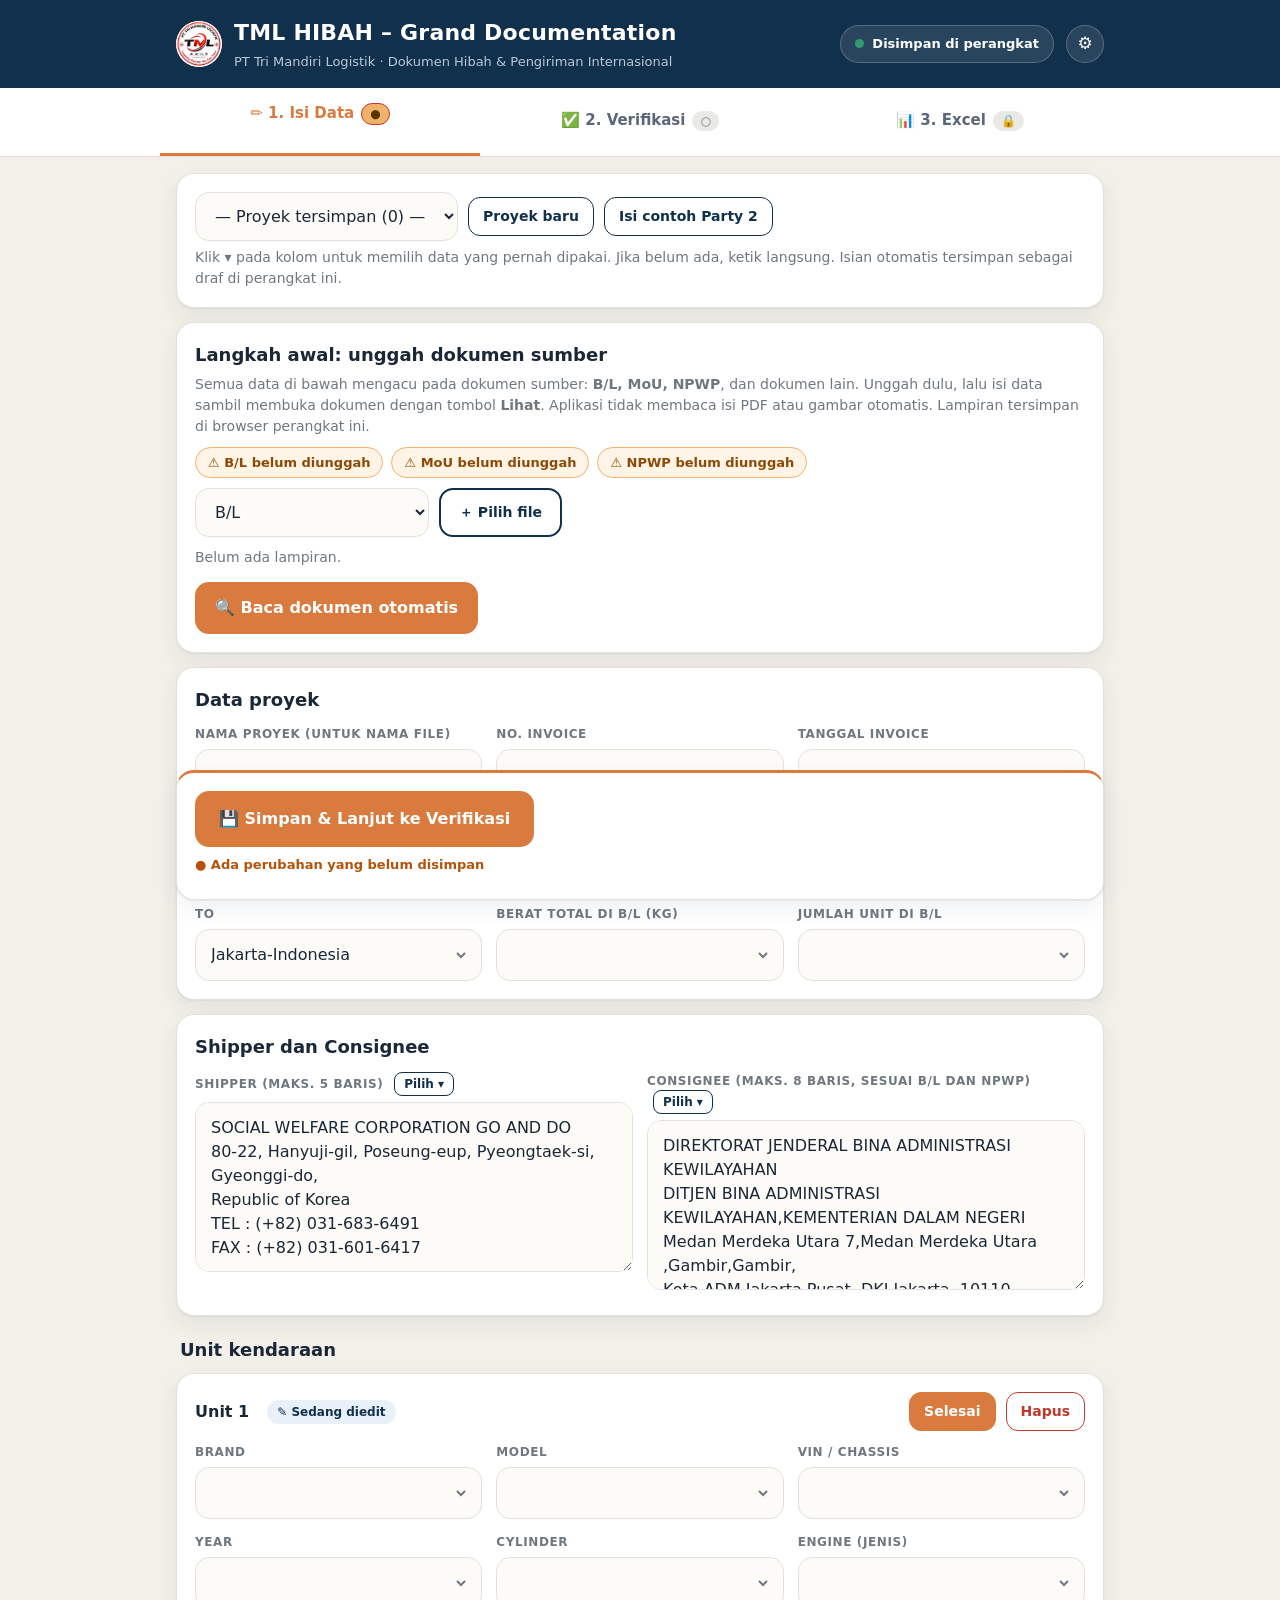
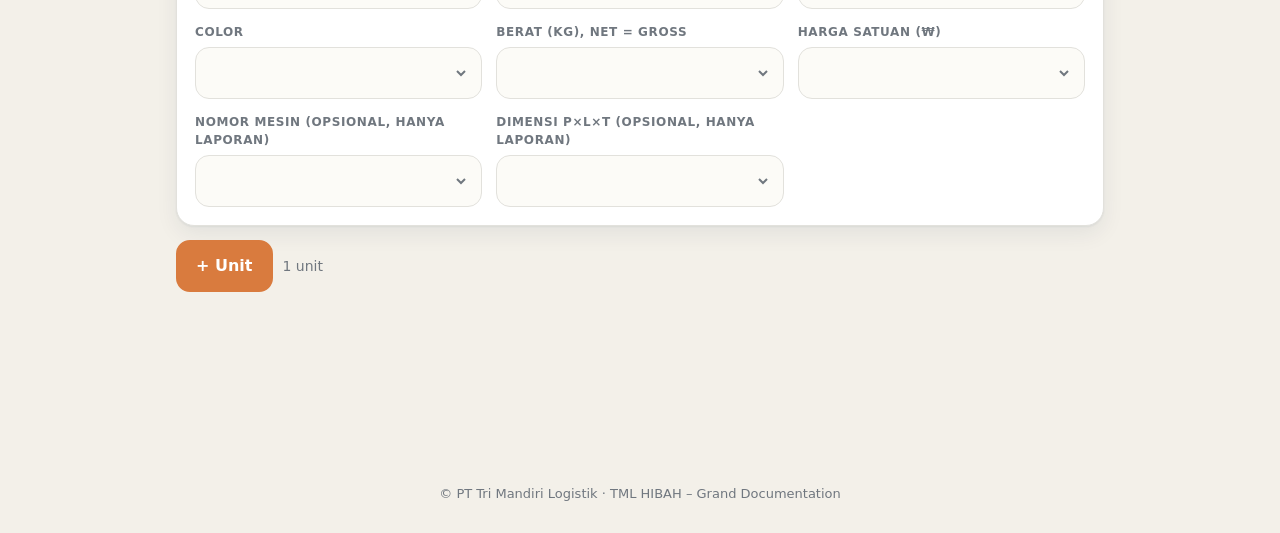
<file: index.html>
<!doctype html>
<html lang="id">
<head>
<meta charset="utf-8">
<meta name="viewport" content="width=device-width, initial-scale=1">
<meta name="description" content="TML HIBAH – Grand Documentation: pembuat Commercial Invoice dan Packing List untuk pengiriman hibah, PT Tri Mandiri Logistik.">
<title>TML HIBAH – Grand Documentation</title>
<link rel="icon" type="image/png" href="favicon.png">
<link rel="stylesheet" href="style.css?v=7">
</head>
<body>
<div id="lock" class="lock" hidden><div class="lockin"><img class="logo" src="[data-uri]" alt="Logo PT Tri Mandiri Logistik"><h2>Aplikasi internal PT Tri Mandiri Logistik</h2><p class="sub">Berisi template dan stempel resmi yang bersifat <b>RAHASIA</b>. Masukkan kode akses tim.</p><input id="lockPass" type="password" placeholder="Kode akses" autocomplete="current-password"><label class="rem"><input type="checkbox" id="lockRem"> Ingat di perangkat ini (hanya perangkat pribadi)</label><button class="p big" id="bUnlock">🔓 Buka</button><p id="lockMsg" class="sub"></p></div></div>
<header class="top">
  <div class="top-in">
    <img class="logo" src="[data-uri]" alt="Logo PT Tri Mandiri Logistik" width="46" height="46">
    <div class="ttl"><h1>TML HIBAH – Grand Documentation</h1><p>PT Tri Mandiri Logistik · Dokumen Hibah &amp; Pengiriman Internasional</p></div>
    <div class="pill"><i></i><span id="pillT">Disimpan di perangkat</span></div>
    <button class="gear" id="bLock" title="Kunci aplikasi" aria-label="Kunci">🔒</button>
    <button class="gear" id="bCfg" title="Pengaturan penyimpanan tim" aria-label="Pengaturan">⚙</button>
  </div>
</header>
<nav class="tabs"><div class="tabs-in"><button data-go="isi" class="on">✏️ 1. Isi Data<i class="tk idle" id="tkIsi"></i></button><button data-go="ver">✅ 2. Verifikasi<i class="tk idle" id="tkVer"></i></button><button data-go="xls">📊 3. Excel<i class="tk idle" id="tkXls"></i></button></div></nav>
<main>
  <div id="warn" class="warn" hidden></div>
  <section class="card" id="cfg" hidden>
    <h2>Pengaturan</h2>
    <p class="sub">Pengaturan ini tersimpan di browser perangkat ini.</p>
    <div class="g">
      <div><label>Nama operator (untuk jejak aktivitas)</label><input id="opName" placeholder="Nama Anda"></div>
      <div><label>Kode akses penyimpanan bersama (opsional)</label><input id="cfgCode" type="password" placeholder="sama dengan ACCESS_CODE di Apps Script" autocomplete="off"></div>
    </div>
    <label style="margin-top:14px">URL Google Apps Script (penyimpanan bersama + arsip Drive, opsional)</label>
    <input id="cfgUrl" placeholder="https://script.google.com/macros/s/…/exec">
    <div class="row" style="margin-top:14px"><button id="bCfgSave" class="p sm">Simpan pengaturan</button></div>
    <p class="sub" id="cfgMsg"></p>
  </section>

  <div class="tab" data-tab="isi">
    <section class="card">
      <div class="row">
        <select id="projSel"></select>
        <button id="bNew" class="sm">Proyek baru</button>
        <button id="bEx" class="sm">Isi contoh Party 2</button>
        <button id="bDelP" class="sm d" hidden>Hapus proyek tersimpan</button>
      </div>
      <p class="sub">Klik ▾ pada kolom untuk memilih data yang pernah dipakai. Jika belum ada, ketik langsung. Isian otomatis tersimpan sebagai draf di perangkat ini.</p>
    </section>
    <section class="card"><h2>Langkah awal: unggah dokumen sumber</h2>
      <p class="sub">Semua data di bawah mengacu pada dokumen sumber: <b>B/L, MoU, NPWP</b>, dan dokumen lain. Unggah dulu, lalu isi data sambil membuka dokumen dengan tombol <b>Lihat</b>. Aplikasi tidak membaca isi PDF atau gambar otomatis. Lampiran tersimpan di browser perangkat ini.</p>
      <div id="docChk" class="chips"></div>
      <div class="row" style="margin-top:6px">
        <select id="fType"><option>B/L</option><option>NPWP</option><option>MoU / Perjanjian Hibah</option><option>Grant Certificate</option><option>Spesifikasi Kendaraan</option><option>Lainnya</option></select>
        <label class="fl">＋ Pilih file<input type="file" id="fFiles" accept=".pdf,.xlsx,image/*" multiple hidden></label>
      </div>
      <div id="files" class="files"></div>
      <div class="row" style="margin-top:14px"><button class="p" id="bRead">🔍 Baca dokumen otomatis</button><span class="sub nm" id="readLog"></span></div>
      <div id="readOut" class="readout" hidden></div>
    </section>
    <section class="card"><h2>Data proyek</h2><div class="g" id="hdr"></div></section>
    <section class="card"><h2>Shipper dan Consignee</h2>
      <div class="g">
        <div class="w"><label>Shipper (maks. 5 baris) <button type="button" class="dd2" data-k="shipper" data-t="shipper">Pilih ▾</button></label><textarea id="shipper" data-ml="shipper"></textarea></div>
        <div class="w"><label>Consignee (maks. 8 baris, sesuai B/L dan NPWP) <button type="button" class="dd2" data-k="consignee" data-t="consignee">Pilih ▾</button></label><textarea id="consignee" data-ml="consignee"></textarea></div>
      </div>
    </section>
    <h2 class="sec">Unit kendaraan</h2>
    <div id="units"></div>
    <div class="row mb"><button class="p" id="bAdd">+ Unit</button><span class="sub nm" id="uCount"></span></div>
    <section class="card actbar">
      <button class="p big" id="bSaveGo">💾 Simpan &amp; Lanjut ke Verifikasi</button>
      <div class="sstate"></div>
      <div class="note sub"></div>
    </section>
  </div>

  <div class="tab" data-tab="ver" hidden>
    <section class="card"><div id="confBadge" class="badge wnb"></div></section>
    <section class="card"><h2>Dokumen lampiran</h2><div id="filesV" class="files"></div></section>
    <section class="card"><h2>Dokumen pembanding (opsional)</h2>
      <p class="sub">Ketik ulang data dari Bill of Lading dan MoU agar aplikasi bisa mencocokkan dengan isi form. Pencocokan dilakukan terhadap data yang Anda ketik, bukan membaca file dokumen.</p>
      <div class="g">
        <div><label>Daftar chassis menurut B/L (1 baris = 1 unit)</label><textarea id="blChassis" data-s="blChassis"></textarea></div>
        <div><label>Data MoU: chassis, berat, harga (harga opsional), contoh <code>NOMOR-CHASSIS-17-KARAKTER 10955 210500000</code></label><textarea id="mou" data-s="mou"></textarea></div>
      </div>
    </section>
    <section class="card"><h2>Pemeriksaan otomatis</h2><div id="checks"></div></section>
    <section class="card"><h2>Laporan verifikasi</h2>
      <p class="sub"><b>VERIFIED</b> = lolos pemeriksaan otomatis. <b>NEED CONFIRMATION</b> = cocokkan dengan dokumen sumber. Aplikasi tidak menentukan sendiri data mana yang benar. Klik <b>Edit</b> pada baris untuk langsung memperbaiki datanya.</p>
      <div id="repSum" class="chips"></div>
      <div class="tw"><table id="rep"></table></div>
      <div class="row" style="margin-top:12px"><button class="sm" id="bRepDl">Unduh laporan (.html)</button><button class="sm" id="bRepPr">Cetak laporan</button></div>
    </section>
    <section class="card"><h2>Jejak aktivitas</h2><p class="sub">Dicatat otomatis: simpan, konfirmasi, unduh, dan arsip. Nama diambil dari Pengaturan (belum terotentikasi).</p><div id="logBox" class="files"></div></section>
    <section class="card actbar">
      <div class="row"><button id="bEdit">✏️ Edit Data</button><button id="bSaveV">💾 Simpan</button><button class="p big" id="bConf">✅ Telah Dikonfirmasi</button></div>
      <div class="sstate"></div>
      <div class="note sub"></div>
    </section>
  </div>

  <div class="tab" data-tab="xls" hidden>
    <section class="card" id="xlsLock"><h2>Excel belum dapat dibuat</h2><p class="sub">Selesaikan verifikasi lebih dulu, lalu klik <b>Telah Dikonfirmasi</b> di tab Verifikasi.</p><button class="p" id="goVer">Ke tab Verifikasi</button></section>
    <div id="xlsBody">
      <section class="card">
        <div class="seg"><button id="swCI" class="on">Commercial Invoice</button><button id="swPL">Packing List</button></div>
        <p class="sub">Pratinjau di bawah menggambar ulang template Excel TML dengan data Anda. Tampilan cetak resmi mengikuti file .xlsx.</p>
        <div id="prev" class="prev"></div>
      </section>
      <section class="card actbar">
        <div class="row"><button class="p" id="bXlsx">⬇ Unduh Excel (.xlsx)</button><button id="bBoth">Unduh CI + PL</button><button id="bPrint">🖨 Cetak</button><button id="bPdf">📄 Ekspor PDF</button><button id="bSaveX">💾 Simpan</button></div>
        <div class="sstate"></div>
      <div class="note sub"></div>
      </section>
      <section class="card"><h2>Arsip proyek</h2>
        <p class="sub">Satu paket berisi dokumen sumber, Excel, PDF, laporan verifikasi, data proyek, jejak aktivitas, dan ringkasan, dalam struktur <b>TML HIBAH / tahun / nama proyek</b>.</p>
        <div class="row" style="margin-top:10px"><button class="p" id="bZip">📦 Unduh Paket Arsip (.zip)</button><button id="bFolder">💾 Simpan ke Folder TML HIBAH</button><button class="sm" id="bDir">Pilih folder…</button><button class="sm" id="bDrive" hidden>☁ Kirim ke Google Drive (eksperimental)</button></div>
        <p class="sub" id="dirName"></p>
      </section>
      <section class="card"><h2>Alat lain</h2>
        <div class="row"><button id="bExp" class="sm">Ekspor proyek (.json)</button>
          <label class="fl sm">Impor proyek (.json)<input type="file" id="fJson" accept=".json,application/json" hidden></label>
          <label class="fl sm">Impor dari Excel CI/PL (.xlsx)<input type="file" id="fXls" accept=".xlsx" hidden></label></div>
      </section>
    </div>
  </div>
</main>
<div id="viewer" class="viewer" hidden><div class="vin"><div class="vh"><b id="vTitle"></b><span class="row"><a id="vOpen" class="fl sm" target="_blank" rel="noopener">Buka / unduh</a><button id="vClose" class="sm">Tutup ✕</button></span></div><div id="vBody" class="vb"></div></div></div>
<footer>© PT Tri Mandiri Logistik · TML HIBAH – Grand Documentation</footer>
<script src="jszip.min.js?v=7"></script>
<script src="html2canvas.min.js?v=7"></script>
<script src="jspdf.umd.min.js?v=7"></script>
<script src="vault.enc.js?v=7"></script>
<script src="templates-data.js?v=7"></script>
<script src="baca.js?v=7"></script>
<script src="preview.js?v=7"></script>
<script src="script.js?v=7"></script>
</body>
</html>
</file>
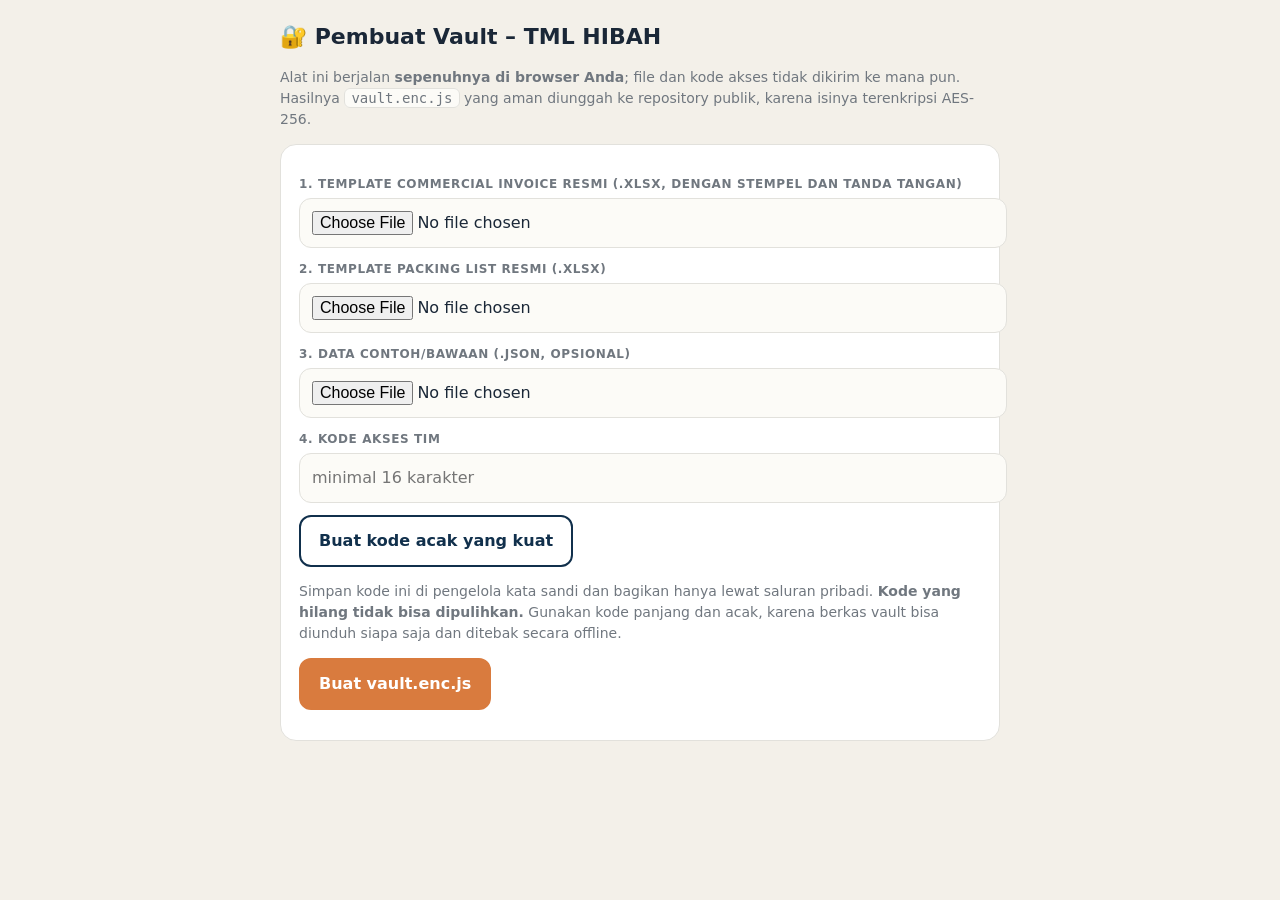
<file: buat-vault.html>
<!doctype html>
<html lang="id"><head><meta charset="utf-8"><meta name="viewport" content="width=device-width,initial-scale=1">
<title>Pembuat Vault – TML HIBAH</title>
<style>
body{margin:0;background:#f3f0e9;color:#1a2737;font:16px/1.5 system-ui,Segoe UI,Arial,sans-serif}
main{max-width:720px;margin:0 auto;padding:20px}h1{font-size:22px;margin:0 0 6px}.sub{color:#70777f;font-size:14px}
.card{background:#fff;border:1px solid #e2e1dc;border-radius:16px;padding:18px;margin:14px 0}
label{display:block;font-size:12px;font-weight:700;text-transform:uppercase;letter-spacing:.05em;color:#70777f;margin:12px 0 5px}
input,textarea{width:100%;padding:12px;border:1.5px solid #e2e1dc;border-radius:12px;background:#fcfbf7;font:inherit}
button{font:inherit;font-weight:700;padding:12px 18px;border-radius:12px;border:2px solid #11304c;background:#fff;color:#11304c;cursor:pointer}
button.p{background:#d97b3e;border-color:#d97b3e;color:#fff}.row{display:flex;gap:10px;flex-wrap:wrap;margin-top:12px}
#msg{margin-top:12px;font-size:14px}.ok{color:#319c70}.bad{color:#c0392b}code{background:#fcfbf7;border:1px solid #e2e1dc;border-radius:6px;padding:1px 6px}
</style></head><body><main>
<h1>🔐 Pembuat Vault – TML HIBAH</h1>
<p class="sub">Alat ini berjalan <b>sepenuhnya di browser Anda</b>; file dan kode akses tidak dikirim ke mana pun. Hasilnya <code>vault.enc.js</code> yang aman diunggah ke repository publik, karena isinya terenkripsi AES-256.</p>
<div class="card">
  <label>1. Template Commercial Invoice resmi (.xlsx, dengan stempel dan tanda tangan)</label><input type="file" id="fCI" accept=".xlsx">
  <label>2. Template Packing List resmi (.xlsx)</label><input type="file" id="fPL" accept=".xlsx">
  <label>3. Data contoh/bawaan (.json, opsional)</label><input type="file" id="fD" accept=".json">
  <label>4. Kode akses tim</label><input type="text" id="pass" placeholder="minimal 16 karakter" autocomplete="off">
  <div class="row"><button id="bGen">Buat kode acak yang kuat</button></div>
  <p class="sub">Simpan kode ini di pengelola kata sandi dan bagikan hanya lewat saluran pribadi. <b>Kode yang hilang tidak bisa dipulihkan.</b> Gunakan kode panjang dan acak, karena berkas vault bisa diunduh siapa saja dan ditebak secara offline.</p>
  <div class="row"><button class="p" id="bGo">Buat vault.enc.js</button></div>
  <div id="msg"></div>
</div>
<script>
const $=i=>document.getElementById(i), b64=b=>{let s='';const a=new Uint8Array(b);for(let i=0;i<a.length;i+=0x8000)s+=String.fromCharCode.apply(null,a.subarray(i,i+0x8000));return btoa(s);};
$('bGen').onclick=()=>{const A='ABCDEFGHJKLMNPQRSTUVWXYZ23456789',r=crypto.getRandomValues(new Uint8Array(20));$('pass').value=[0,1,2,3,4].map(g=>Array.from(r.slice(g*4,g*4+4),x=>A[x%32]).join('')).join('-');};
$('bGo').onclick=async()=>{ const m=$('msg'); m.className=''; try{
  const ci=$('fCI').files[0], pl=$('fPL').files[0], dj=$('fD').files[0], pass=$('pass').value;
  if(!ci||!pl)throw new Error('Pilih kedua template Excel.'); if(pass.length<16)throw new Error('Kode akses minimal 16 karakter.');
  m.textContent='Mengenkripsi…'; const D=dj?JSON.parse(await dj.text()):{};
  const plain=JSON.stringify({v:1,CI:b64(await ci.arrayBuffer()),PL:b64(await pl.arrayBuffer()),D});
  const salt=crypto.getRandomValues(new Uint8Array(16)), iv=crypto.getRandomValues(new Uint8Array(12)), iter=600000;
  const km=await crypto.subtle.importKey('raw',new TextEncoder().encode(pass),'PBKDF2',false,['deriveKey']);
  const key=await crypto.subtle.deriveKey({name:'PBKDF2',salt,iterations:iter,hash:'SHA-256'},km,{name:'AES-GCM',length:256},false,['encrypt']);
  const ct=await crypto.subtle.encrypt({name:'AES-GCM',iv},key,new TextEncoder().encode(plain));
  const js='/* Vault terenkripsi (AES-256-GCM). Tidak dapat dibaca tanpa kode akses. */\nwindow.TML_VAULT={v:1,iter:'+iter+',salt:"'+b64(salt)+'",iv:"'+b64(iv)+'",ct:"'+b64(ct)+'"};\n';
  const a=document.createElement('a'); a.href=URL.createObjectURL(new Blob([js],{type:'text/javascript'})); a.download='vault.enc.js'; document.body.append(a); a.click(); a.remove();
  m.className='ok'; m.textContent='✓ vault.enc.js dibuat. Unggah ke repository (menimpa yang lama), lalu bagikan kode akses yang baru ke tim.';
 }catch(e){ m.className='bad'; m.textContent='Gagal: '+(e.message||e); } };
</script></main></body></html>
</file>
<file: style.css>
/* TML HIBAH – Grand Documentation · gaya mengikuti TML Order Hub (navy + oranye + krem) */
:root{--navy:#11304c;--navy2:#1d4160;--or:#d97b3e;--or2:#c86a2d;--bg:#f3f0e9;--card:#fff;--in:#fcfbf7;--line:#e2e1dc;--ink:#1a2737;--mut:#70777f;--ok:#319c70;--warn:#b45309;--bad:#c0392b;--ai:#fff3c4;--shadow:0 1px 2px rgba(17,48,76,.06),0 8px 22px rgba(17,48,76,.07)}
*{box-sizing:border-box}
[hidden]{display:none!important}
body{margin:0;background:var(--bg);color:var(--ink);font:16px/1.5 system-ui,-apple-system,"Segoe UI",Roboto,Arial,sans-serif;-webkit-text-size-adjust:100%}
.top{background:var(--navy);color:#fff}
.top-in{max-width:960px;margin:0 auto;padding:16px;display:flex;align-items:center;gap:12px;flex-wrap:wrap}
.logo{width:46px;height:46px;border-radius:50%;background:#fff;flex:none}
.ttl{flex:1;min-width:180px}.ttl h1{margin:0;font-size:clamp(17px,4.6vw,22px);font-weight:800;letter-spacing:.2px}.ttl p{margin:3px 0 0;font-size:13px;color:#b9c8d8}
.pill{display:flex;align-items:center;gap:8px;background:rgba(255,255,255,.1);border:1px solid rgba(255,255,255,.22);border-radius:999px;padding:8px 14px;font-size:13px;font-weight:700}
.pill i{width:9px;height:9px;border-radius:50%;background:var(--ok);display:block}
.gear{background:rgba(255,255,255,.1);border:1px solid rgba(255,255,255,.22);color:#fff;border-radius:999px;width:38px;height:38px;padding:0;font-size:17px}
.gear:hover{background:rgba(255,255,255,.2);border-color:#fff}
.tabs{background:#fff;border-bottom:1px solid var(--line);position:sticky;top:0;z-index:20}
.tabs-in{max-width:960px;margin:0 auto;display:flex}
.tabs button{flex:1;border:0;border-bottom:3px solid transparent;border-radius:0;background:none;padding:14px 6px;font-weight:700;font-size:15px;color:#5b6778;cursor:pointer}
.tabs button.on{color:var(--or);border-bottom-color:var(--or)}
main{max-width:960px;margin:0 auto;padding:16px}
.card{background:var(--card);border:1px solid var(--line);border-radius:18px;padding:18px;margin-bottom:14px;box-shadow:var(--shadow)}
h2{font-size:18px;margin:0 0 4px;color:var(--ink)}
h2.sec{margin:20px 4px 10px;font-size:18px}
.sub{color:var(--mut);font-size:14px;margin:6px 0 0}.nm{margin:0}.mb{margin-bottom:14px}
.g{display:grid;gap:14px;grid-template-columns:repeat(auto-fit,minmax(220px,1fr));margin-top:12px}
label{display:block;font-size:12px;color:var(--mut);margin-bottom:6px;font-weight:700;text-transform:uppercase;letter-spacing:.05em}
input,textarea,select{width:100%;padding:13px 15px;border:1.5px solid var(--line);border-radius:14px;background:var(--in);color:var(--ink);font:inherit;font-size:16px}
input:focus,textarea:focus,select:focus{outline:0;border-color:var(--or);box-shadow:0 0 0 3px rgba(217,123,62,.18)}
textarea{min-height:170px;resize:vertical}
input.ai{background:var(--ai)}
select{width:auto;min-width:230px;max-width:100%}
button,.fl{font:inherit;font-weight:700;padding:12px 18px;border-radius:14px;border:2px solid var(--navy);background:#fff;color:var(--navy);cursor:pointer;display:inline-block;width:auto}
button:hover,.fl:hover{background:#f4f7fb}
button.p{background:var(--or);color:#fff;border-color:var(--or)}
button.p:hover{background:var(--or2);border-color:var(--or2)}
button.sm,.fl.sm{padding:8px 14px;font-size:14px;border-radius:12px;border-width:1.5px}
button.d{color:var(--bad);border-color:var(--bad)}button.d:hover{background:#fdf1ef}
.row{display:flex;gap:10px;flex-wrap:wrap;align-items:center}
.row input{flex:1;min-width:220px}
.w{position:relative}.cb{position:relative}.cb input{padding-right:42px}
.dd{position:absolute;right:4px;top:4px;bottom:4px;width:34px;padding:0;border:0;border-radius:10px;background:transparent;color:var(--mut);display:grid;place-items:center}
.dd:hover{background:#f0ede6}
.dd2{padding:2px 9px;font-size:12px;margin-left:6px;border-radius:8px;border-width:1.5px;text-transform:none;letter-spacing:0}
.menu{position:absolute;z-index:30;left:0;right:0;max-height:230px;overflow:auto;background:#fff;border:1.5px solid var(--line);border-radius:14px;box-shadow:0 10px 28px rgba(17,48,76,.22)}
.menu div{padding:11px 14px;cursor:pointer;border-top:1px solid var(--line);font-size:15px;white-space:nowrap;overflow:hidden;text-overflow:ellipsis}
.menu div:first-child{border-top:0}.menu div:hover{background:#fbf3ec}.menu .em{color:var(--mut);cursor:default}
.uh{display:flex;justify-content:space-between;align-items:center;gap:10px;flex-wrap:wrap}
.uh b{font-size:16px}.uh .s{color:var(--mut);font-size:14px;flex:1;min-width:150px}
.chk{font-size:14px;margin:4px 0}.ok{color:var(--ok)}.wn{color:var(--warn)}
#msg{font-size:14px;margin-top:10px;min-height:20px}
hr{border:0;border-top:1px solid var(--line);margin:16px 0}
.tw{overflow-x:auto}table{border-collapse:collapse;width:100%;font-size:13px;min-width:640px}
th,td{border:1px solid var(--line);padding:7px 9px;text-align:left;vertical-align:top}th{background:var(--in);text-transform:uppercase;font-size:11px;letter-spacing:.05em;color:var(--mut)}
.st{font-weight:800;font-size:12px;white-space:nowrap}.s-VERIFIED{color:var(--ok)}.s-MISSING{color:var(--mut)}.s-CONFLICT{color:var(--bad)}.s-NEED{color:var(--warn)}
code{background:var(--in);padding:1px 6px;border-radius:6px;border:1px solid var(--line)}
footer{text-align:center;color:var(--mut);font-size:13px;padding:18px 12px 30px}
@media (max-width:560px){.top-in{padding:14px}.pill{order:3}.card{padding:16px;border-radius:16px}}

label.fl{text-transform:none;letter-spacing:0;margin:0;font-size:14px;color:var(--navy)}

.warn{background:#fdecea;border:1.5px solid var(--bad);color:#7a1d12;border-radius:14px;padding:14px 16px;margin-bottom:14px;font-size:14px}
.badge{border-radius:12px;padding:12px 14px;font-weight:700;font-size:14px}.okb{background:#e8f6ef;color:#17603f;border:1.5px solid var(--ok)}.wnb{background:#fff4e5;color:#8a4b08;border:1.5px solid #f0b36b}
.files{margin-top:10px}.fr{display:flex;justify-content:space-between;align-items:center;gap:10px;flex-wrap:wrap;padding:10px 0;border-top:1px solid var(--line);font-size:14px}.fr:first-child{border-top:0}.fr i{color:var(--mut);font-style:normal;font-size:12px}
.actbar{position:sticky;bottom:0;z-index:15;border-top:3px solid var(--or)}
button.big{padding:14px 22px;font-size:16px}
.chips{display:flex;gap:8px;flex-wrap:wrap;margin:10px 0}.chip{font-size:12px;font-weight:800;border:1.5px solid var(--line);border-radius:999px;padding:4px 11px;background:var(--in)}
.seg{display:inline-flex;border:2px solid var(--navy);border-radius:14px;overflow:hidden;margin-bottom:6px}.seg button{border:0;border-radius:0;background:#fff;padding:10px 18px}.seg button.on{background:var(--navy);color:#fff}
.prev{background:#e9e6df;border-radius:14px;padding:14px;margin-top:10px;overflow:auto}.pvbox{margin:0 auto;box-shadow:0 4px 18px rgba(0,0,0,.25);background:#fff}
.viewer{position:fixed;inset:0;background:rgba(10,20,35,.72);z-index:50;display:grid;place-items:center;padding:14px}.vin{background:#fff;border-radius:16px;width:min(1000px,100%);height:min(92vh,900px);display:flex;flex-direction:column;overflow:hidden}.vh{display:flex;justify-content:space-between;align-items:center;gap:8px;padding:12px 16px;border-bottom:1px solid var(--line);flex-wrap:wrap}.vb{flex:1;overflow:auto;background:#f3f0e9}.vb iframe{width:100%;height:100%;border:0}.vb img{max-width:100%;display:block;margin:0 auto}
.chip.s-VERIFIED{color:var(--ok)}.chip.s-NEED{color:var(--warn)}.chip.s-CONFLICT{color:var(--bad)}.chip.s-MISSING{color:var(--mut)}
.rptp{font:12px Arial;color:#000}.rptp table{min-width:0}
#printHost{display:none}
@media print{body>*:not(#printHost){display:none!important}#printHost{display:block!important}html,body{background:#fff!important}}
@media (max-width:560px){.actbar{position:static}.seg{display:flex}.seg button{flex:1;padding:10px 8px}}

.dchip{font-size:13px;font-weight:700;border-radius:999px;padding:5px 12px;border:1.5px solid}.dchip.ok{color:var(--ok);border-color:var(--ok);background:#e8f6ef}.dchip.miss{color:#8a4b08;border-color:#f0b36b;background:#fff4e5}

h3{font-size:15px;margin:18px 0 4px}.asg{margin-top:10px}.asimg{display:block;max-width:180px;max-height:90px;margin-top:10px;background:repeating-conic-gradient(#eee 0 25%,#fff 0 50%) 50%/14px 14px;border:1px solid var(--line);border-radius:8px}.warn2{background:#fff4e5;border:1.5px solid #f0b36b;color:#7a4a08}

.lock{position:fixed;inset:0;background:var(--navy);z-index:100;display:grid;place-items:center;padding:16px}.lockin{background:#fff;border-radius:20px;max-width:430px;width:100%;padding:28px;display:grid;gap:12px;text-align:center;box-shadow:0 20px 60px rgba(0,0,0,.4)}.lockin .logo{margin:0 auto;width:78px;height:78px}.lockin h2{justify-content:center;font-size:19px}.rem{display:flex;gap:8px;align-items:center;justify-content:center;text-transform:none;letter-spacing:0;font-size:13px;font-weight:600;color:var(--mut)}.rem input{width:auto}

/* ---- umpan balik klik dan status ---- */
button{transition:transform .08s ease,background .2s,border-color .2s,color .2s,box-shadow .2s}
button:active:not(:disabled){transform:scale(.96)}
button.done,button.p.done{background:var(--ok)!important;border-color:var(--ok)!important;color:#fff!important;box-shadow:0 0 0 3px rgba(49,156,112,.22)}
button.busy{position:relative;color:transparent!important;pointer-events:none}
button.busy::after{content:'';position:absolute;left:50%;top:50%;width:18px;height:18px;margin:-9px 0 0 -9px;border:3px solid rgba(255,255,255,.45);border-top-color:#fff;border-radius:50%;animation:spin .7s linear infinite}
button:not(.p):not(.done).busy::after{border-color:rgba(17,48,76,.25);border-top-color:var(--navy)}
@keyframes spin{to{transform:rotate(360deg)}}
.tk{font-style:normal;font-size:12px;font-weight:800;margin-left:7px;border-radius:999px;padding:1px 8px;display:inline-block;min-width:22px;text-align:center}
.tk:empty{display:none}.tk.ok{background:var(--ok);color:#fff}.tk.warn{background:#f0b36b;color:#5b3300}.tk.idle{background:#e9e9e6;color:#777}.tk.lk{background:#e9e9e6;color:#555}
.tabs button.st-ok:not(.on){color:var(--ok)}
.flash{animation:flash 1.9s ease}@keyframes flash{0%,65%{box-shadow:0 0 0 4px rgba(217,123,62,.6);border-color:var(--or)}100%{box-shadow:0 0 0 0 rgba(217,123,62,0)}}
.ub{font-size:12px;font-weight:800;border-radius:999px;padding:3px 10px;margin-left:8px;vertical-align:middle}.ub.ok{background:#e8f6ef;color:var(--ok)}.ub.wn{background:#fff4e5;color:#8a4b08}.ub.ed{background:#e8f0fa;color:var(--navy)}
.sstate{font-size:13px;font-weight:700;margin-top:8px}.sstate.ok{color:var(--ok)}.sstate.wn{color:#b45309}
tr.r-CONFLICT td{background:#fdf1ef}tr.r-VERIFIED td{background:#f1faf5}tr.r-MISSING td{background:#f6f6f3}
.badge.okb{font-size:15px}

input.tpl,textarea.tpl{background:#eaf3ff}
.readout{margin-top:14px;border-top:1px dashed var(--line);padding-top:14px}
.warnbox{background:#fff4e5;border:1.5px solid #f0b36b;color:#6b3f06;border-radius:12px;padding:10px 14px;margin:10px 0;font-size:14px}.warnbox ul,.oklist{margin:6px 0 0;padding-left:18px}.oklist{list-style:none;padding-left:0;color:var(--ok);font-size:14px;font-weight:600}
table.rt{min-width:560px}table.rt .grp td{background:var(--bg);font-weight:800;font-size:12px;text-transform:uppercase;letter-spacing:.05em;color:var(--mut)}
</file>
